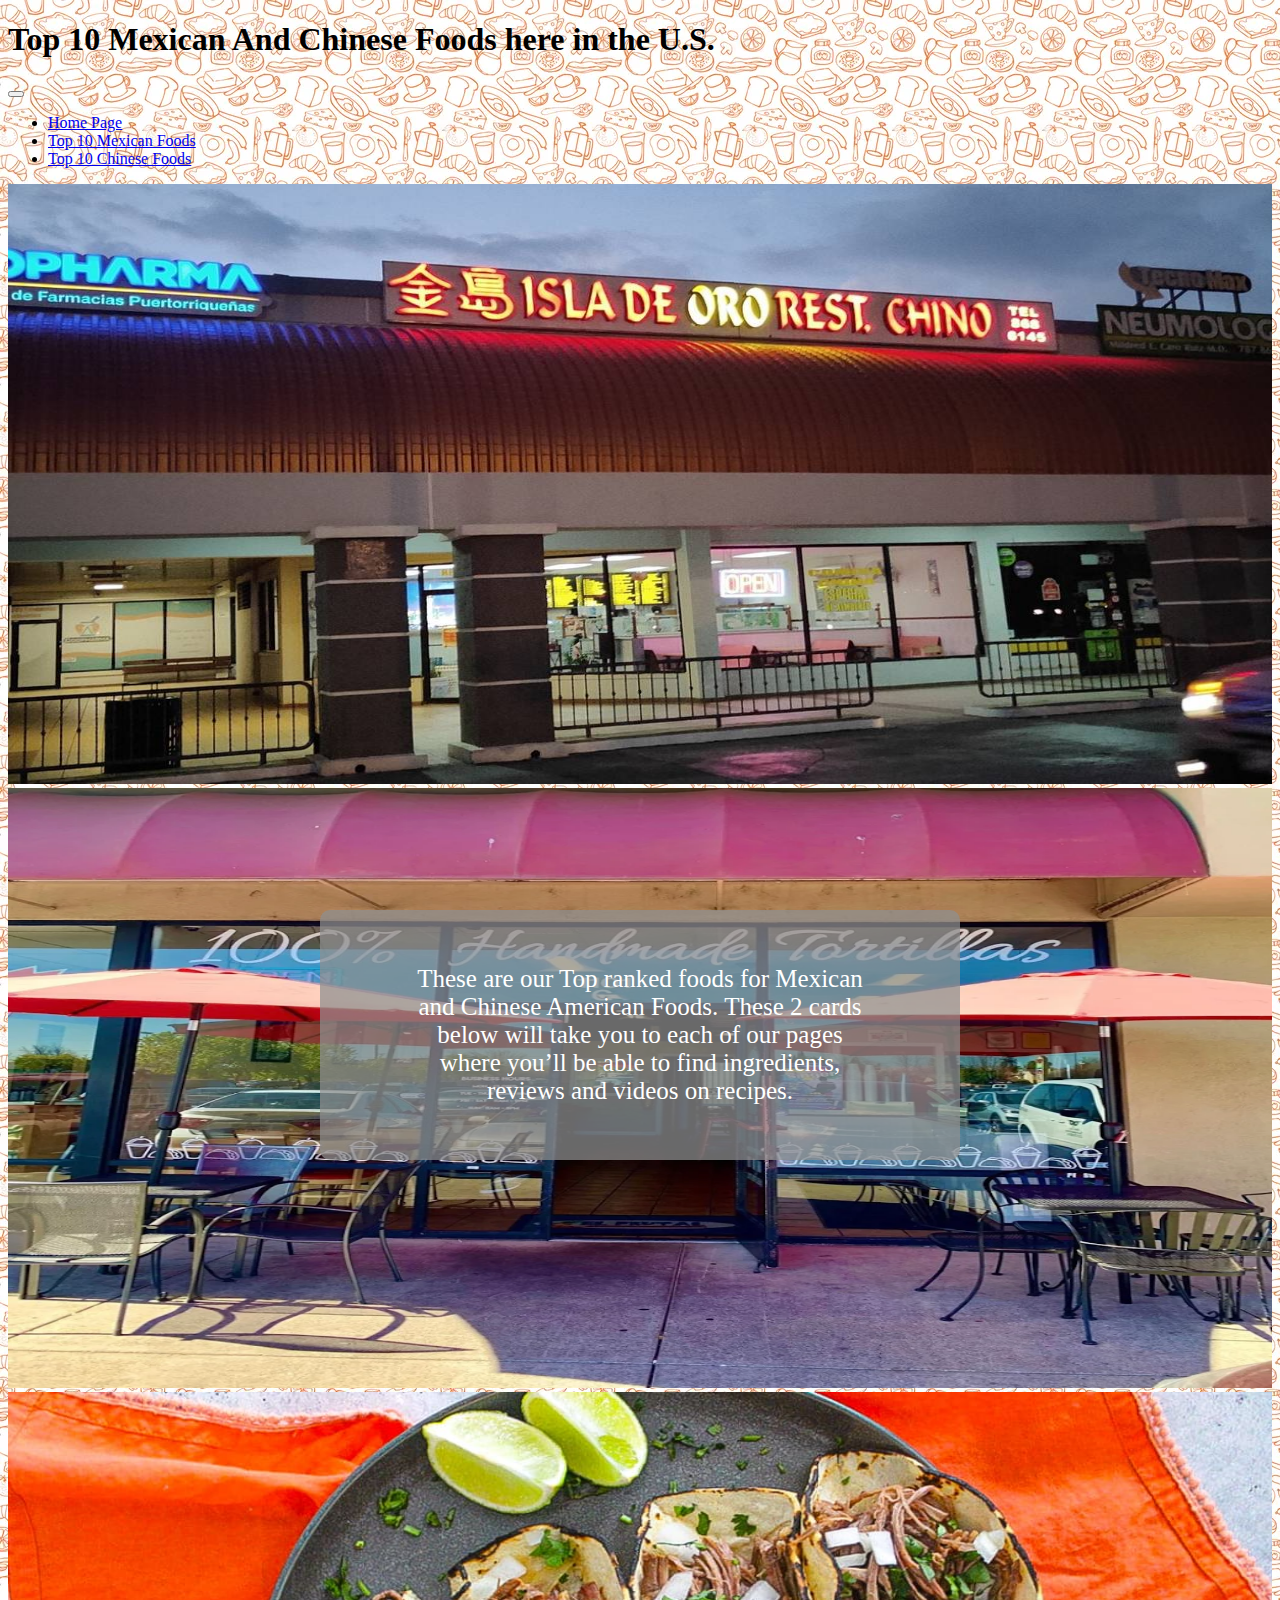
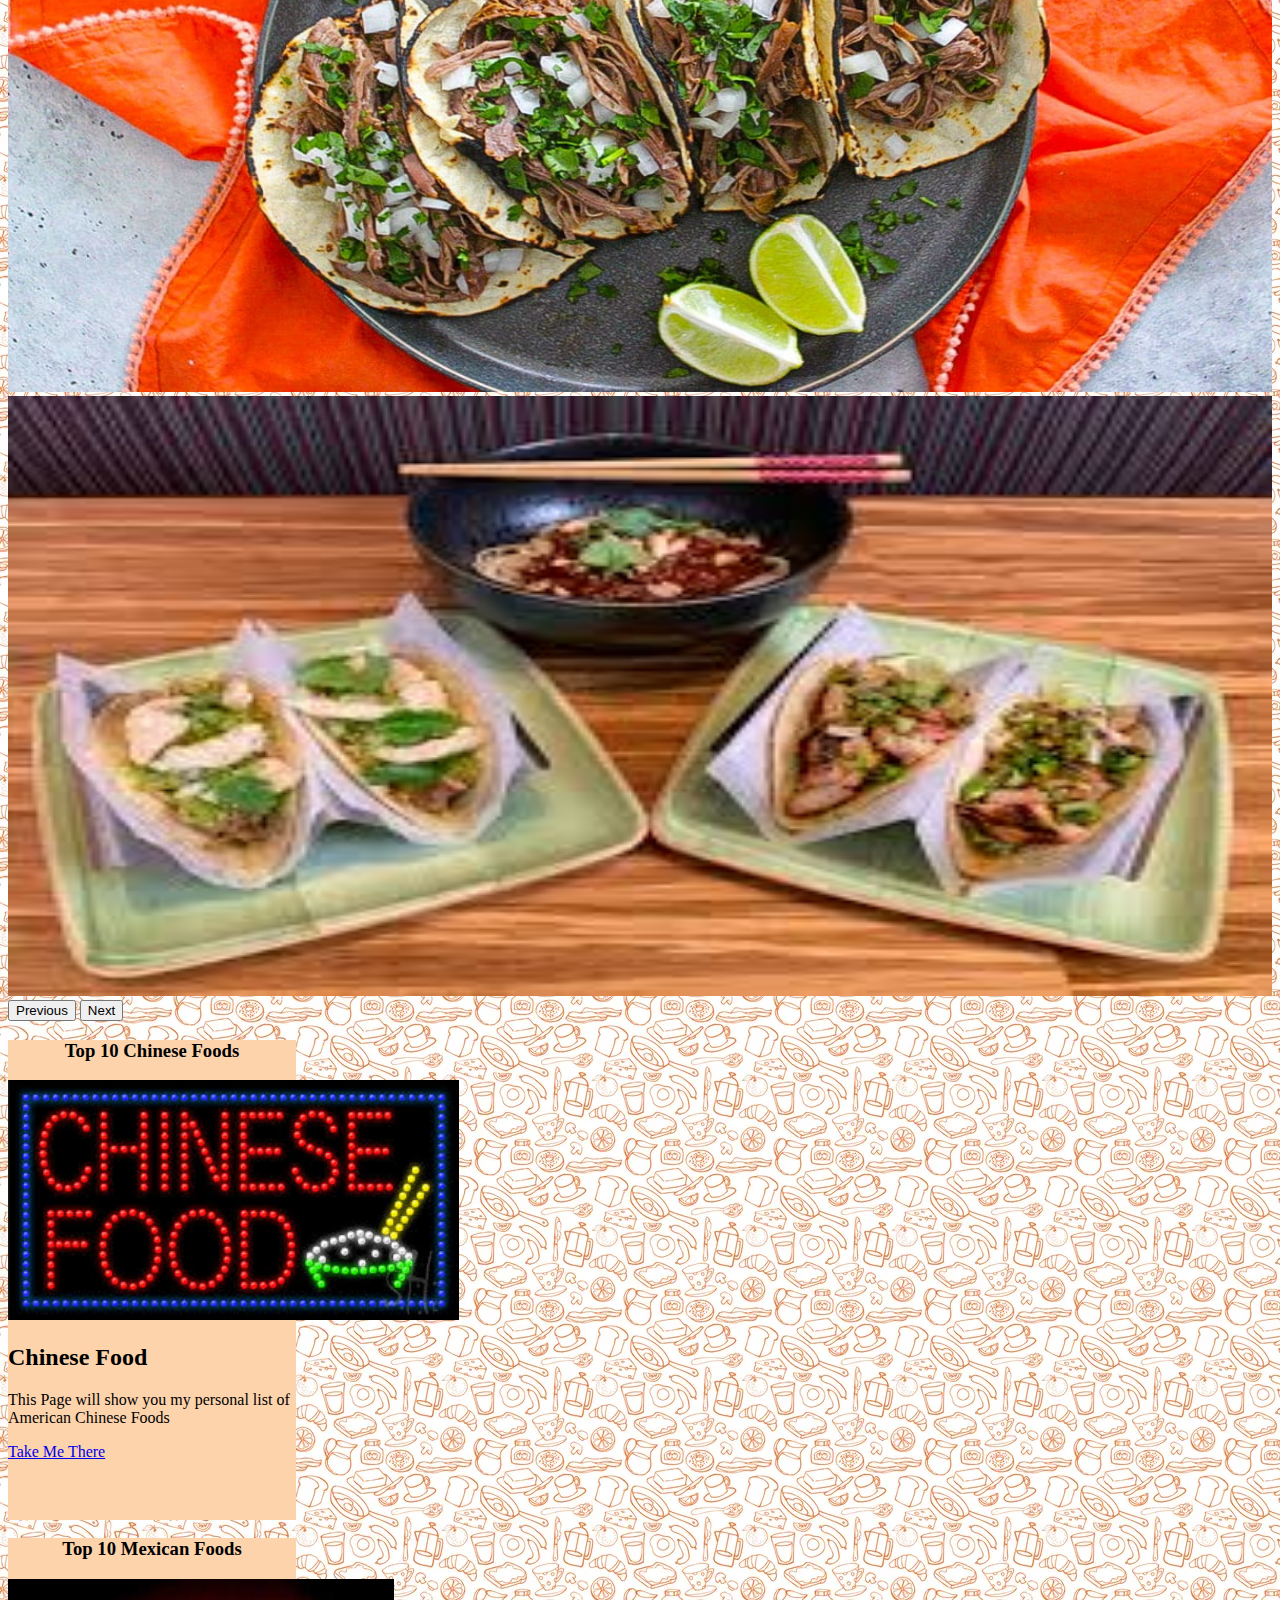
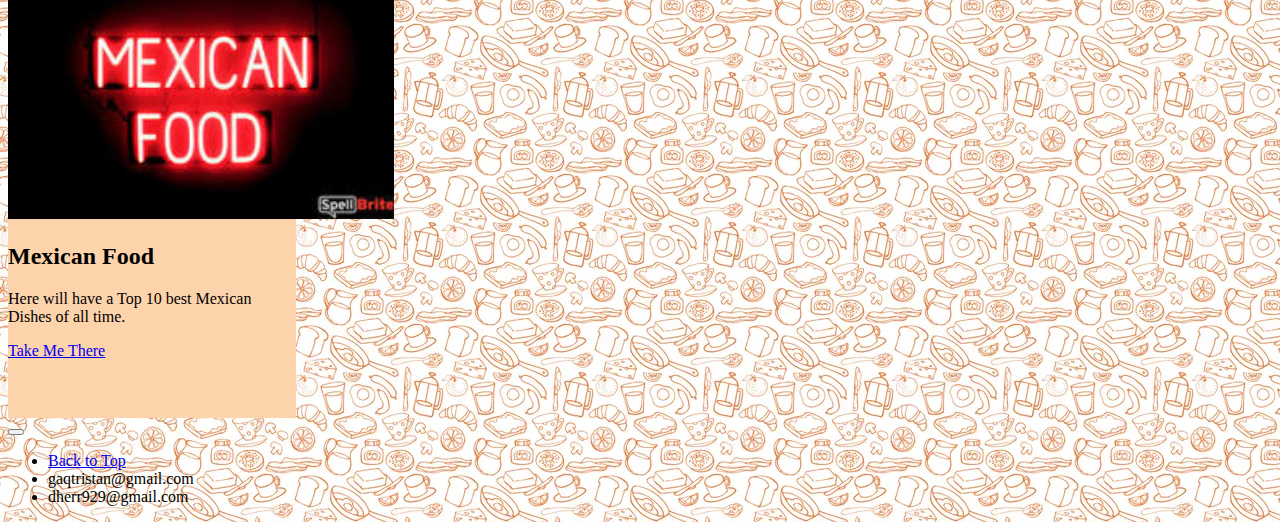
<file: index.html>
<!doctype html>
<html lang="en">

<head>
  <meta charset="utf-8">
  <meta name="viewport" content="width=device-width, initial-scale=1">
  <title>Top 10 Mexican And Chinese Foods here in the U.S</title>
  <link rel="stylesheet" href="styles/styles.css">
  <link href="https://cdn.jsdelivr.net/npm/bootstrap@5.3.8/dist/css/bootstrap.min.css" rel="stylesheet"
    integrity="sha384-sRIl4kxILFvY47J16cr9ZwB07vP4J8+LH7qKQnuqkuIAvNWLzeN8tE5YBujZqJLB" crossorigin="anonymous">
</head>

<body>
  <h1>Top 10 Mexican And Chinese Foods here in the U.S.</h1>

  <nav class="navbar navbar-expand-lg navbar-light navbar-custom">
    <div class="container-fluid">
      <button class="navbar-toggler" type="button" data-bs-toggle="collapse" data-bs-target="#navbarSupportedContent"
        aria-controls="navbarSupportedContent" aria-expanded="false" aria-label="Toggle navigation">
        <span class="navbar-toggler-icon"></span>
      </button>
      <div class="collapse navbar-collapse" id="navbarSupportedContent">
        <ul class="navbar-nav me-auto mb-2 mb-lg-0">
          <li class="nav-item">
            <a class="nav-link disabled active" aria-current="page" href="../index.html">Home Page</a>
          </li>
          <li class="nav-item">
            <a class="nav-link" href="./pages/MexicanFood.html">Top 10 Mexican Foods</a>
          </li>
          <li class="nav-item">
            <a class="nav-link" href="./pages/ChineseFood.html">Top 10 Chinese Foods</a>
          </li>
        </ul>
      </div>
    </div>
  </nav>

  <!-- carousel -->
  <div class="w-100 pb-5">

    <div id="carouselExampleAutoplaying" class="carousel slide" data-bs-ride="carousel">
      <div class="carousel-inner">
        <div class="carousel-item active">
          <img src="./Photos/Chinese-Restaurants.jpg" class="d-block w-100" alt="Chinese American Restaurant">
        </div>
        <div class="carousel-item">
          <img src="./Photos/El-Frutal-restaurant.webp" class="d-block w-100" alt="Mexican Restaurant">
        </div>
        <div class="carousel-item">
          <img src="./Photos/Tacos_.jpg" class="d-block w-100" alt="Mexican Restaurant">
        </div>
        <div class="carousel-item">
          <img src="/assets/mexicanandchinese.jpg" class="d-block w-100"
            alt="Mexican And Chinese Food on the same plate">
        </div>
      </div>
      <button class="carousel-control-prev" type="button" data-bs-target="#carouselExampleAutoplaying"
        data-bs-slide="prev">
        <span class="carousel-control-prev-icon" aria-hidden="true"></span>
        <span class="visually-hidden">Previous</span>
      </button>
      <button class="carousel-control-next" type="button" data-bs-target="#carouselExampleAutoplaying"
        data-bs-slide="next">
        <span class="carousel-control-next-icon" aria-hidden="true"></span>
        <span class="visually-hidden">Next</span>
      </button>
    </div>
  </div>

  <div class="container">
    <!-- Text row -->
    <div class="row">
      <div class="transparentbox">
        <p class="mainpagetext">These are our Top ranked foods for Mexican and Chinese American Foods.
          These 2 cards below will take you to each of our pages where you’ll be able to find ingredients, reviews and
          videos on recipes. </p>
      </div>
    </div>

    <!-- Card Row -->
    <div class="row m-5 align-items-stretch">
      <div class="col-lg-6 ">
        <!-- Card 1 -->
        <div class="card custom-card-color mx-auto mb-5 d-flex " style="width: 18rem; height: 30rem;">
          <h3 style="text-align: center;">Top 10 Chinese Foods</h3>
          <img class="card-img-top img-Card" src="/assets/chinesesignfood.jpg" alt="An American Chinese Restaurant" />
          <div class="card-body">
            <h2>Chinese Food</h2>
            <p class="card-text">
              This Page will show you my personal list of American Chinese Foods
            </p>
            <a class="btn btn-primary" href="/pages/ChineseFood.html">Take Me There</a>
          </div>
        </div>


      </div>

      <div class="col-lg-6">
        <!-- Card 2 -->
        <div class="card custom-card-color mx-auto mb-5 d-flex" style="width: 18rem; height: 30rem;">
          <h3 style="text-align: center;">Top 10 Mexican Foods</h3>
          <img class="card-img-top img-Card" src="/assets/mexicanfoodsign.jpg" alt="Card image cap" />
          <div class="card-body">
            <h2>Mexican Food</h2>
            <p class="card-text">
              Here will have a Top 10 best Mexican Dishes of all time. </p>
            <a class="btn btn-primary" href="/pages/MexicanFood.html">Take Me There</a>
          </div>
        </div>


      </div>
    </div>
  </div>
  <!-- Bottom NavBar: FULL-WIDTH and fixed to bottom -->
  <nav class="navbar navbar-expand-lg navbar-light navbar-custom-red w-100 py-0 mb-2">
    <div class="container-fluid">
      <button class="navbar-toggler" type="button" data-bs-toggle="collapse" data-bs-target="#navbarBottom"
        aria-controls="navbarBottom" aria-expanded="false" aria-label="Toggle navigation">
        <span class="navbar-toggler-icon"></span>
      </button>

    <div class="collapse navbar-collapse" id="navbarBottom">
      <ul class="navbar-nav me-auto mb-2 mb-lg-0">
        <li class="nav-item">
          <a class="nav-link active" aria-current="page" href="#Top">Back to Top</a>
        </li>
        <li class="nav-item">
          <a class="nav-link">gaqtristan@gmail.com</a>
        </li>
        <li class="nav-item">
          <a class="nav-link">dherr929@gmail.com</a>
        </li>
      </ul>
    </div>
      <!-- <div class="collapse navbar-collapse" id="navbarBottom">
        <ul class="navbar-nav me-auto mb-2 mb-lg-0">
          <li class="nav-item">
            <a class="nav-link active" aria-current="page" href="#Top">Back to Top</a>
          </li>
          <li class="nav-item">
            <a class="nav-link" href="../index.html">Home</a>
          </li>
          <li class="nav-item">
            <a class="nav-link" href="./ChineseFood.html">Top 10 Chinese American Foods</a>
          </li>
        </ul>
      </div> -->
  </nav>

  <script src="https://cdn.jsdelivr.net/npm/bootstrap@5.3.8/dist/js/bootstrap.bundle.min.js"
    integrity="sha384-FKyoEForCGlyvwx9Hj09JcYn3nv7wiPVlz7YYwJrWVcXK/BmnVDxM+D2scQbITxI"
    crossorigin="anonymous"></script>
</body>

</html>
</file>
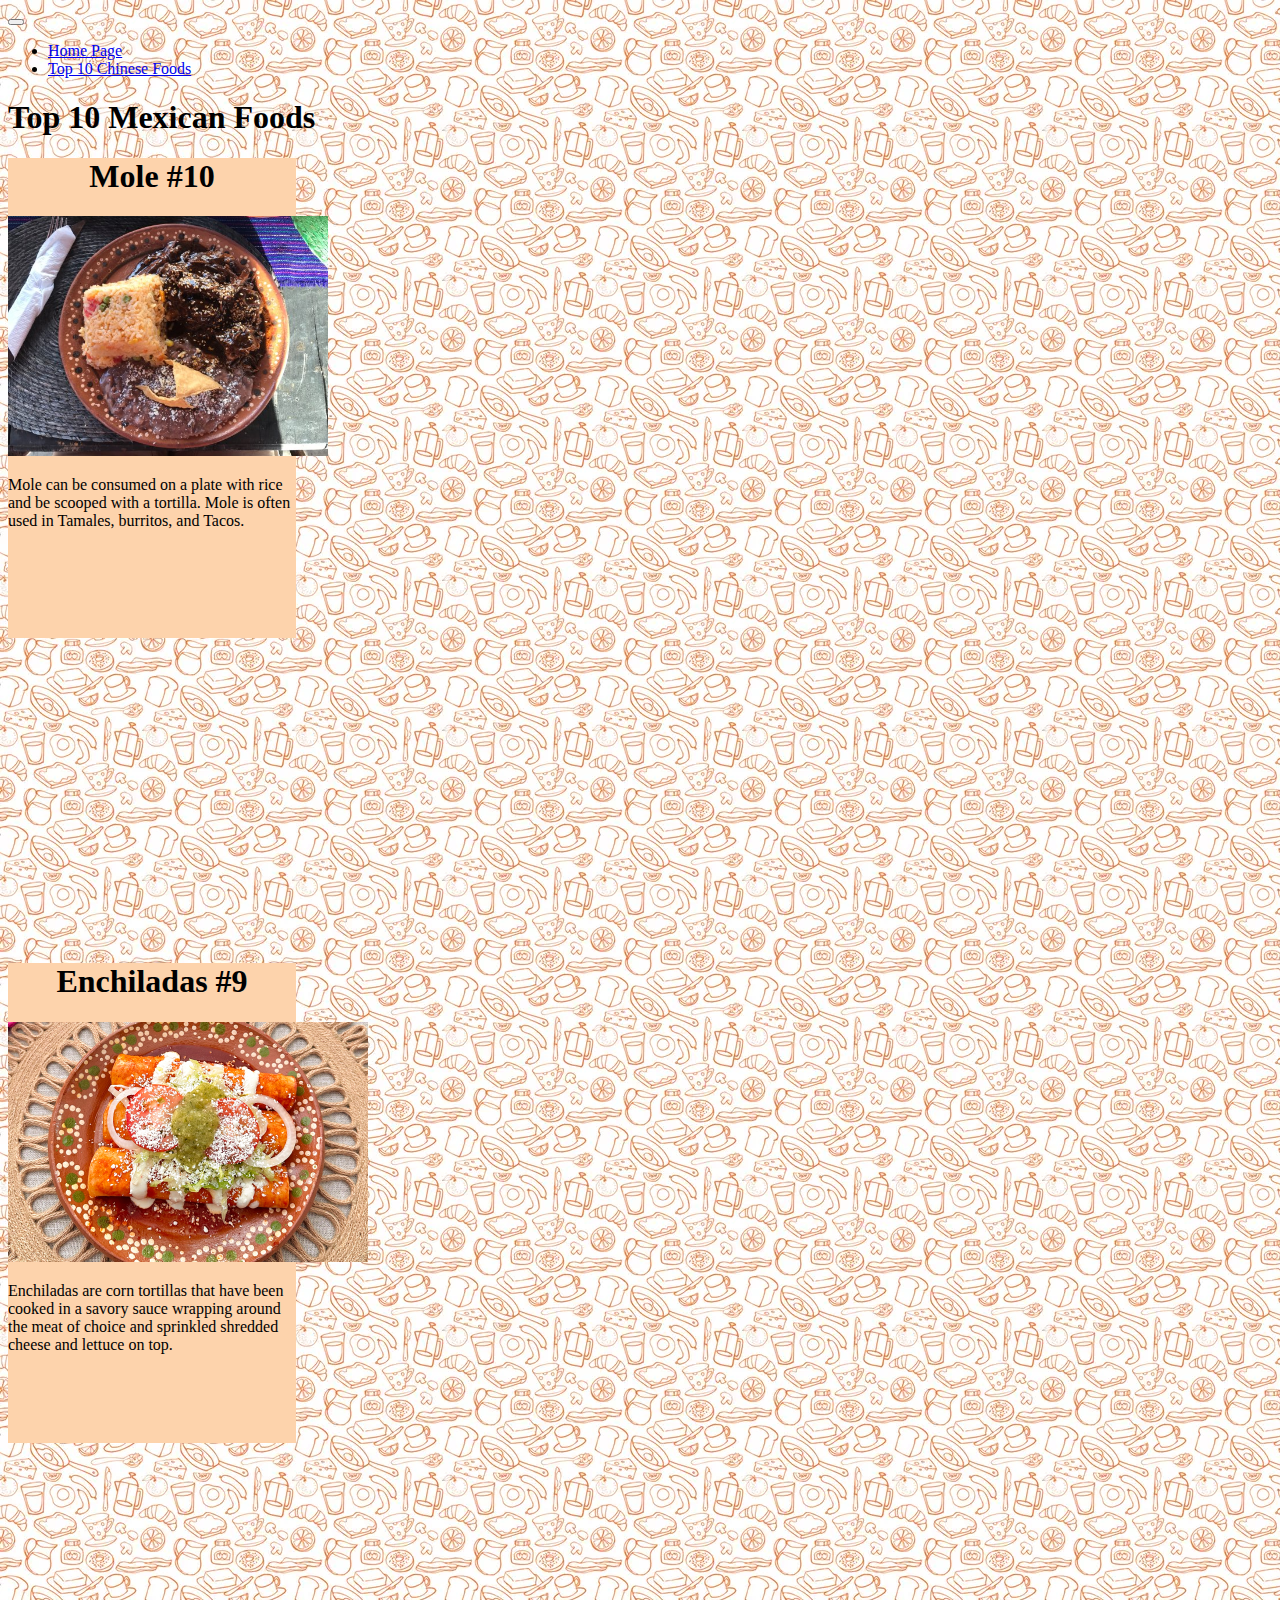
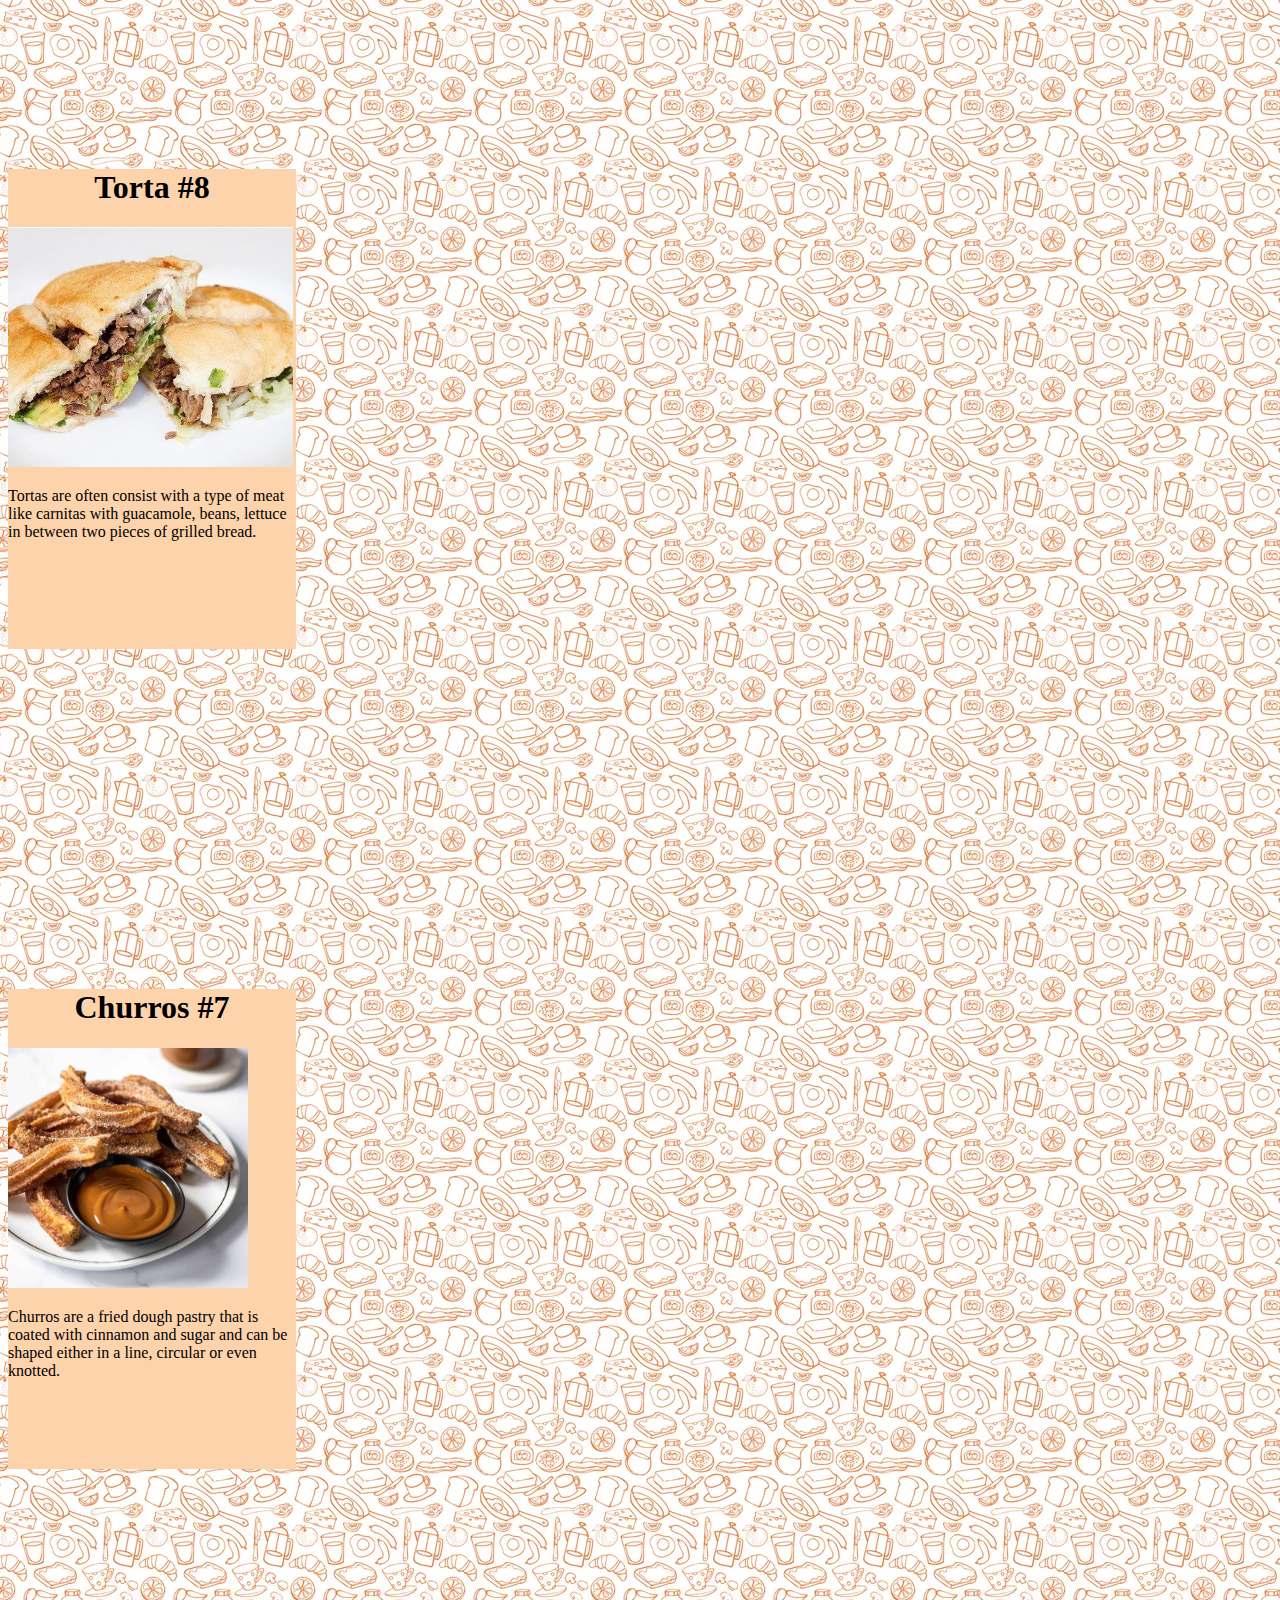
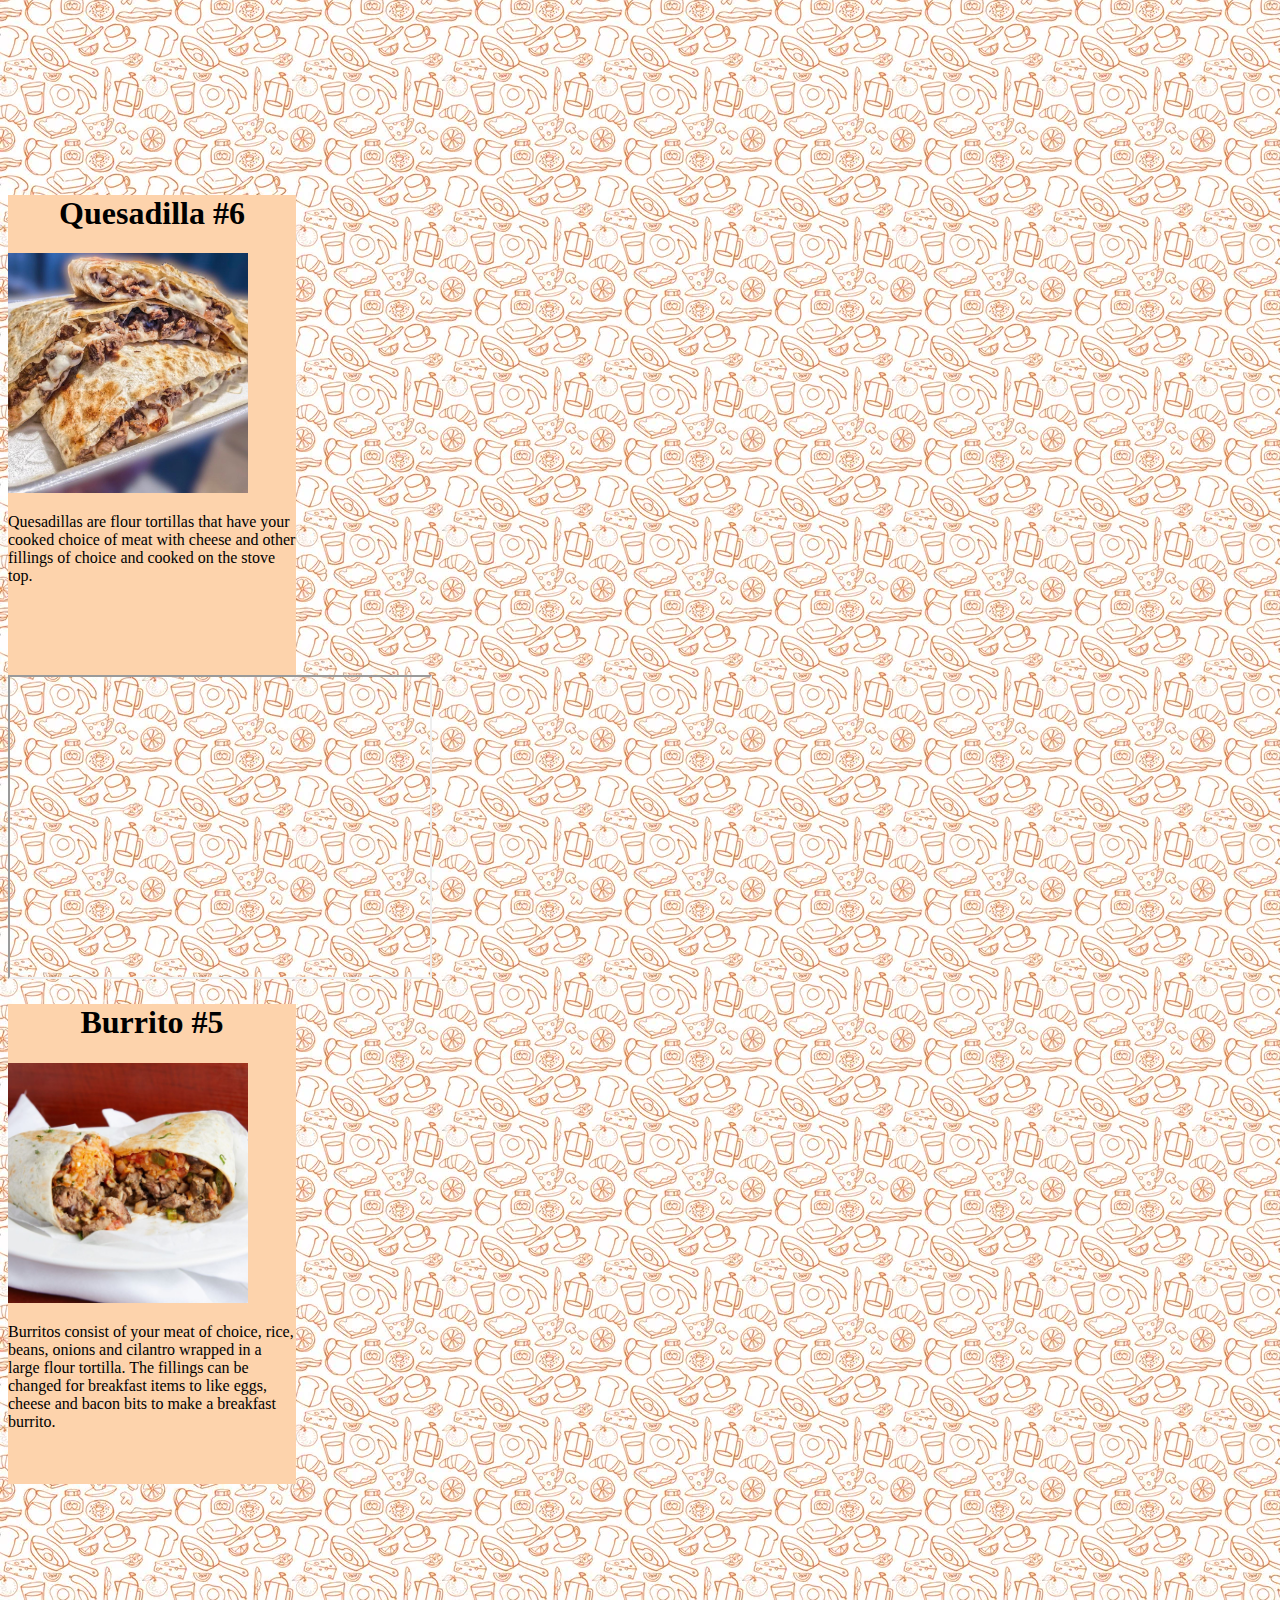
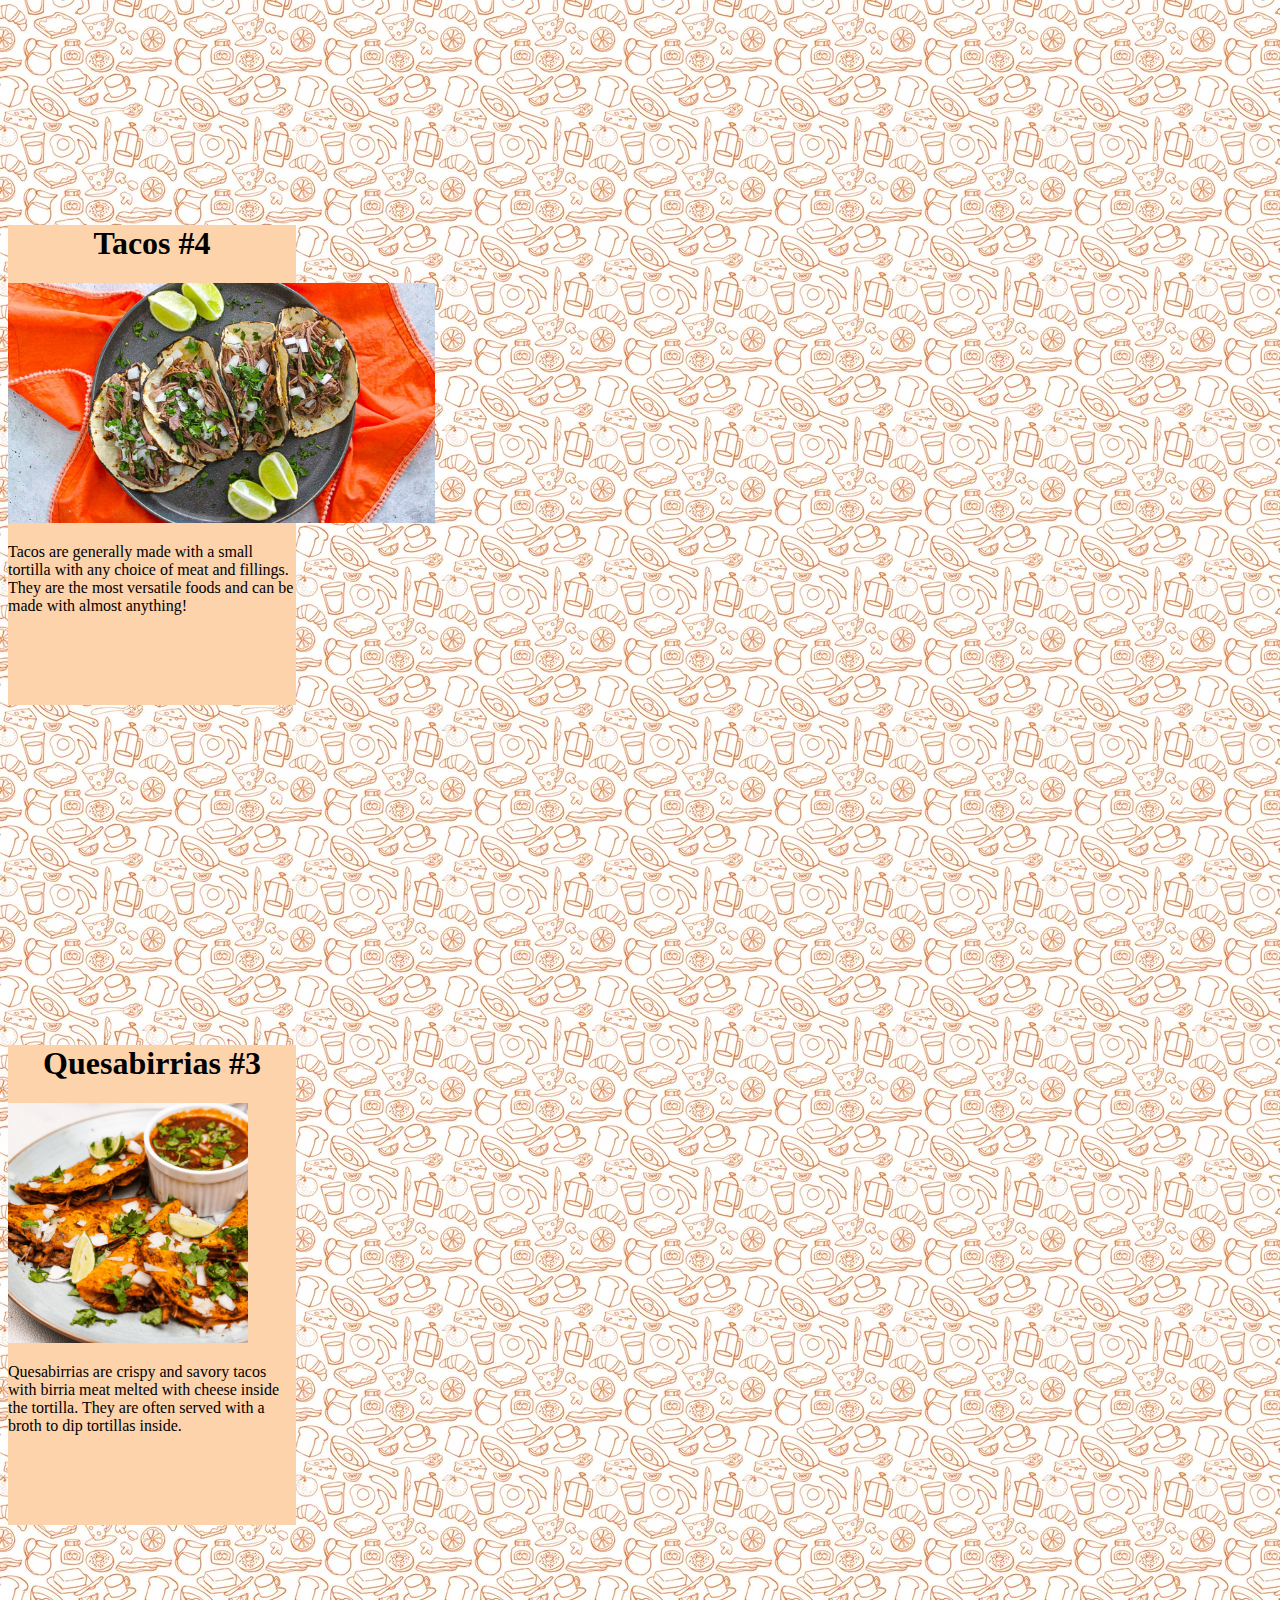
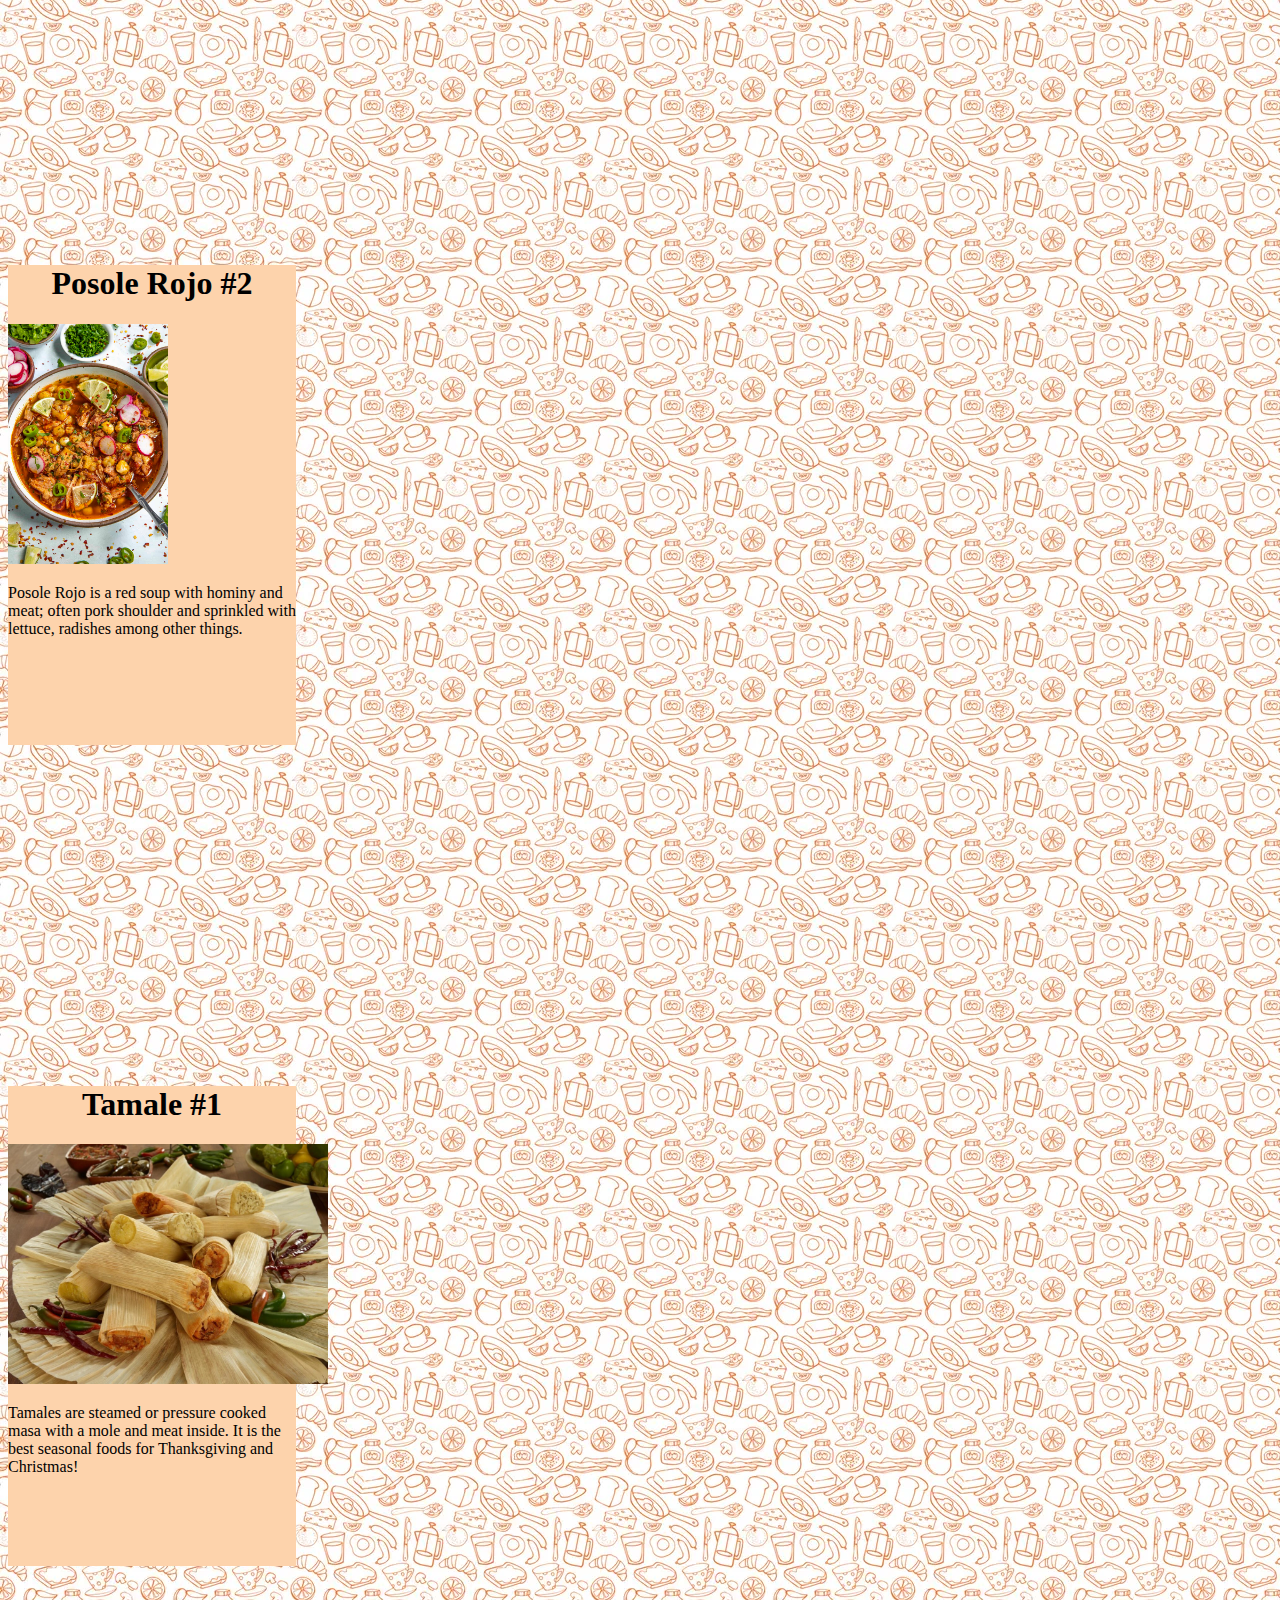
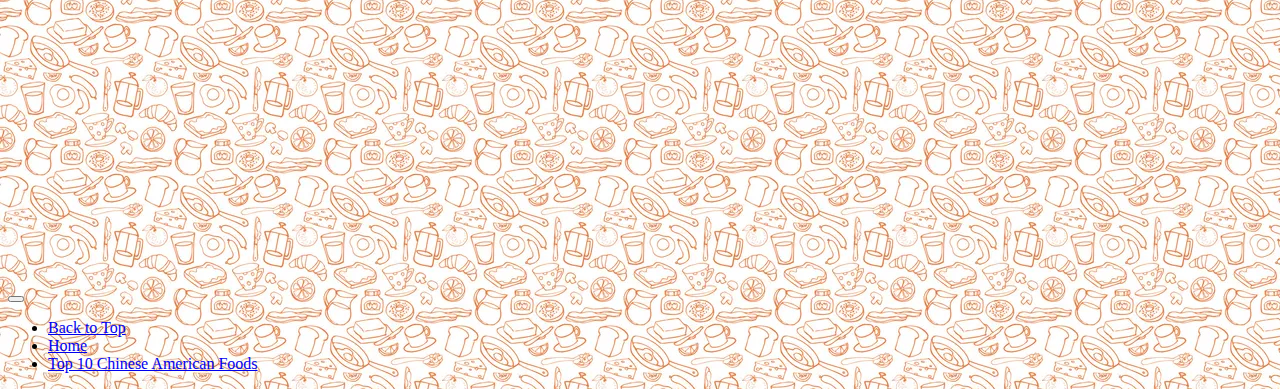
<file: pages/MexicanFood.html>
<!DOCTYPE html>
<html lang="en">
  <head>
    <meta charset="utf-8" />
    <meta name="viewport" content="width=device-width, initial-scale=1" />
    <title>Top 10 Mexican Foods</title>
    <link
      href="https://cdn.jsdelivr.net/npm/bootstrap@5.3.8/dist/css/bootstrap.min.css"
      rel="stylesheet"
      integrity="sha384-sRIl4kxILFvY47J16cr9ZwB07vP4J8+LH7qKQnuqkuIAvNWLzeN8tE5YBujZqJLB"
      crossorigin="anonymous"
    />
    <link rel="stylesheet" href="../styles/styles.css"/>
  </head>

  <body>
    <nav
      class="navbar navbar-expand-lg bg-body-tertiary navbar-light navbar-light custom-navbar"
    >
      <div class="container-fluid">
        <button
          class="navbar-toggler"
          type="button"
          data-bs-toggle="collapse"
          data-bs-target="#navbarSupportedContent"
          aria-controls="navbarSupportedContent"
          aria-expanded="false"
          aria-label="Toggle navigation"
        >
          <span class="navbar-toggler-icon"></span>
        </button>
        <div class="collapse navbar-collapse" id="navbarSupportedContent">
          <ul class="navbar-nav me-auto mb-2 mb-lg-0">
            <li class="nav-item">
              <a
                class="nav-link active"
                aria-current="page"
                href="../index.html"
                >Home Page</a
              >
            </li>
            <li class="nav-item">
              <a class="nav-link" href="./ChineseFood.html"
                >Top 10 Chinese Foods</a
              >
            </li>
          </ul>
          <h1 class="position-absolute top-50 start-50 translate-middle m-0">
            Top 10 Mexican Foods
          </h1>
        </div>
      </div>
    </nav>

    <div class="container">
      <!-- Row 1 -->
      <row class="row m-5 align-items-stretch">
        <div class="col-md-6">
          <!-- Card 1 -->
          <div
            class="card custom-card-color mx-auto d-flex"
            style="width: 18rem; height: 30rem"
          >
            <h1 style="text-align: center">Mole #10</h1>
            <img
              class="card-img-top img-Card"
              src="../Photos/mole-con-carne.jpg"
              alt="A picture of a plate with meat covered mole with rice."
            />
            <div class="card-body">
              <p class="card-text">
                Mole can be consumed on a plate with rice and be scooped with a
                tortilla. Mole is often used in Tamales, burritos, and Tacos.
              </p>
            </div>
          </div>

          <iframe
            class="m-5"
            width="420"
            height="300"
            src="https://www.youtube.com/embed/M9T6AaQLGWo?si=pxq-RFNuDokzF_ji&amp;start=24"
            title="YouTube video player"
            frameborder="0"
            allow="accelerometer; autoplay; clipboard-write; encrypted-media; gyroscope; picture-in-picture; web-share"
            referrerpolicy="strict-origin-when-cross-origin"
            allowfullscreen
          ></iframe>
        </div>

        <div class="col-md-6">
          <!-- Card 2 -->
          <div
            class="card custom-card-color mx-auto d-flex"
            style="width: 18rem; height: 30rem"
          >
            <h1 style="text-align: center">Enchiladas #9</h1>
            <img
              class="card-img-top img-Card"
              src="../Photos/enchilada.jpg"
              alt="Card image cap"
            />
            <div class="card-body">
              <p class="card-text">
                Enchiladas are corn tortillas that have been cooked in a savory
                sauce wrapping around the meat of choice and sprinkled shredded
                cheese and lettuce on top.
              </p>
            </div>
          </div>

          <iframe
            class="m-5"
            width="420"
            height="300"
            src="https://www.youtube.com/embed/oAU-B4JbsMg?si=UcOFM2ahVwz-obIj"
            title="YouTube video player"
            frameborder="0"
            allow="accelerometer; autoplay; clipboard-write; encrypted-media; gyroscope; picture-in-picture; web-share"
            referrerpolicy="strict-origin-when-cross-origin"
            allowfullscreen
          ></iframe>
        </div>
      </row>
      <!-- Row 2  -->
      <row class="row m-5 align-items-stretch">
        <div class="col-md-6">
          <!-- Card 1 -->
          <div
            class="card custom-card-color mx-auto d-flex"
            style="width: 18rem; height: 30rem"
          >
            <h1 style="text-align: center">Torta #8</h1>
            <img
              class="card-img-top img-Card"
              src="../Photos/CARNITAS-TORTA.jpg"
              alt="An image of a carnitas torta."
            />
            <div class="card-body">
              <p class="card-text">
                Tortas are often consist with a type of meat like carnitas with
                guacamole, beans, lettuce in between two pieces of grilled
                bread.
              </p>
            </div>
          </div>
          <iframe
            class="m-5"
            width="420"
            height="315"
            src="https://www.youtube.com/embed/GR206pYlHpE?si=d_fX5GGXMHRAYyfR&amp;start=24"
            title="YouTube video player"
            frameborder="0"
            allow="accelerometer; autoplay; clipboard-write; encrypted-media; gyroscope; picture-in-picture; web-share"
            referrerpolicy="strict-origin-when-cross-origin"
            allowfullscreen
          ></iframe>
        </div>

        <div class="col-md-6">
          <!-- Card 2 -->
          <div
            class="card custom-card-color mx-auto d-flex"
            style="width: 18rem; height: 30rem"
          >
            <h1 style="text-align: center">Churros #7</h1>
            <img
              class="card-img-top img-Card"
              src="../Photos/churros-dulce-de-leche.jpg"
              alt="Card image cap"
            />
            <div class="card-body">
              <p class="card-text">
                Churros are a fried dough pastry that is coated with cinnamon
                and sugar and can be shaped either in a line, circular or even
                knotted.
              </p>
            </div>
          </div>

          <iframe
            class="m-5"
            src="https://youtube.com/embed/_OkM8ovFWpY?si=m18GRz6H-Ag0FTaC"
            width="420"
            height="300"
            frameborder="0"
          ></iframe>
        </div>
      </row>
      <!-- Row 3 of cards -->
      <row class="row m-5 align-items-stretch">
        <div class="col-md-6">
          <!-- Card 1 -->
          <div
            class="card custom-card-color mx-auto d-flex"
            style="width: 18rem; height: 30rem"
          >
            <h1 style="text-align: center">Quesadilla #6</h1>
            <img
              class="card-img-top img-Card"
              src="../Photos/quesadilla.jpg"
              alt="An image of a Quesadilla!"
            />
            <div class="card-body">
              <p class="card-text">
                Quesadillas are flour tortillas that have your cooked choice of
                meat with cheese and other fillings of choice and cooked on the
                stove top.
              </p>
            </div>
          </div>

          <iframe
            class="m-5"
            width="420"
            height="300"
            controls
            src="https://youtube.com/embed/sXTFDljmoDA?si=fwq9pSi4SqawODLf"
          ></iframe>
        </div>

        <div class="col-md-6">
          <!-- Card 2 -->
          <div
            class="card custom-card-color mx-auto d-flex"
            style="width: 18rem; height: 30rem"
          >
            <h1 style="text-align: center">Burrito #5</h1>
            <img
              class="card-img-top img-Card"
              src="../Photos/burrito-carne-asada.jpg"
              alt="Image of a burrito taco truck style!"
            />
            <div class="card-body">
              <p class="card-text">
                Burritos consist of your meat of choice, rice, beans, onions and
                cilantro wrapped in a large flour tortilla. The fillings can be
                changed for breakfast items to like eggs, cheese and bacon bits
                to make a breakfast burrito.
              </p>
            </div>
          </div>

          <iframe
            class="m-5"
            width="420"
            height="315"
            src="https://www.youtube.com/embed/59cE6SZ4s0g?si=Wm18NFqAmDfKYr3w"
            title="YouTube video player"
            frameborder="0"
            allow="accelerometer; autoplay; clipboard-write; encrypted-media; gyroscope; picture-in-picture; web-share"
            referrerpolicy="strict-origin-when-cross-origin"
            allowfullscreen
          ></iframe>
        </div>
      </row>
      <!-- Row 4 -->
      <row class="row m-5 align-items-stretch">
        <div class="col-md-6">
          <!-- Card 1 -->
          <div
            class="card custom-card-color mx-auto d-flex"
            style="width: 18rem; height: 30rem"
          >
            <h1 style="text-align: center">Tacos #4</h1>
            <img
              class="card-img-top img-Card"
              src="../Photos/Tacos_.jpg"
              alt="A picture of a plate with meat covered mole with rice."
            />
            <div class="card-body">
              <p class="card-text">
                Tacos are generally made with a small tortilla with any choice
                of meat and fillings. They are the most versatile foods and can
                be made with almost anything!
              </p>
            </div>
          </div>

          <iframe
            class="m-5"
            width="420"
            height="315"
            src="https://www.youtube.com/embed/RAjSZipmyBw?si=7wTLOPkdj9NLutUY"
            title="YouTube video player"
            frameborder="0"
            allow="accelerometer; autoplay; clipboard-write; encrypted-media; gyroscope; picture-in-picture; web-share"
            referrerpolicy="strict-origin-when-cross-origin"
            allowfullscreen
          ></iframe>
        </div>

        <div class="col-md-6">
          <!-- Card 2 -->
          <div
            class="card custom-card-color mx-auto d-flex"
            style="width: 18rem; height: 30rem"
          >
            <h1 style="text-align: center">Quesabirrias #3</h1>
            <img
              class="card-img-top img-Card"
              src="../Photos/Quesabirrias.png"
              alt="A picture of quesabirrias tacos next to a cup of birria broth."
            />
            <div class="card-body">
              <p class="card-text">
                Quesabirrias are crispy and savory tacos with birria meat melted
                with cheese inside the tortilla. They are often served with a
                broth to dip tortillas inside.
              </p>
            </div>
          </div>

          <iframe
            class="m-5"
            width="420"
            height="315"
            src="https://www.youtube.com/embed/WrUAEDRhiAM?si=o6keT2JSRMs3QLB2"
            title="YouTube video player"
            frameborder="0"
            allow="accelerometer; autoplay; clipboard-write; encrypted-media; gyroscope; picture-in-picture; web-share"
            referrerpolicy="strict-origin-when-cross-origin"
            allowfullscreen
          ></iframe>
        </div>
      </row>
      <!-- Row 5  -->
      <row class="row m-5 align-items-stretch">
        <div class="col-md-6">
          <!-- Card 1 -->
          <div
            class="card custom-card-color mx-auto d-flex"
            style="width: 18rem; height: 30rem"
          >
            <h1 style="text-align: center">Posole Rojo #2</h1>
            <img
              class="card-img-top img-Card"
              src="../Photos/Pozole-Rojo.jpg"
              alt="A bowl of Posole Rojo with radishes and jalapeno."
            />
            <div class="card-body">
              <p class="card-text">
                Posole Rojo is a red soup with hominy and meat; often pork
                shoulder and sprinkled with lettuce, radishes among other
                things.
              </p>
            </div>
          </div>

          <iframe
            class="m-5"
            width="420"
            height="315"
            src="https://www.youtube.com/embed/zFN2g1FBgVA?si=LaPcgYT370TAxYE1"
            title="YouTube video player"
            frameborder="0"
            allow="accelerometer; autoplay; clipboard-write; encrypted-media; gyroscope; picture-in-picture; web-share"
            referrerpolicy="strict-origin-when-cross-origin"
            allowfullscreen
          ></iframe>
        </div>

        <div class="col-md-6">
          <!-- Card 2 -->
          <div
            class="card custom-card-color mx-auto d-flex"
            style="width: 18rem; height: 30rem"
          >
            <h1 style="text-align: center">Tamale #1</h1>
            <img
              class="card-img-top img-Card"
              src="../Photos/Tamales.jpg"
              alt="Card image cap"
            />
            <div class="card-body">
              <p class="card-text">
                Tamales are steamed or pressure cooked masa with a mole and meat
                inside. It is the best seasonal foods for Thanksgiving and
                Christmas!
              </p>
            </div>
          </div>

          <iframe
            class="m-5"
            width="420"
            height="315"
            src="https://www.youtube.com/embed/ldDpqii6vEs?si=gNJ6jwP1-F5FQHTe"
            title="YouTube video player"
            frameborder="0"
            allow="accelerometer; autoplay; clipboard-write; encrypted-media; gyroscope; picture-in-picture; web-share"
            referrerpolicy="strict-origin-when-cross-origin"
            allowfullscreen
          ></iframe>
        </div>
      </row>
    </div>
    <!-- End div container -->

    <!-- Bottom NavBar -->
    <nav
      class="navbar navbar-expand-lg bg-body-tertiary navbar-light navbar-light custom-navbar"
    >
      <div class="container-fluid">
        <!-- <h1 class="navbar-brand">Top 10 Mexican Foods</h1> -->
        <!-- <a class="navbar-brand" href="#">Navbar</a> -->
        <button
          class="navbar-toggler"
          type="button"
          data-bs-toggle="collapse"
          data-bs-target="#navbarSupportedContent"
          aria-controls="navbarSupportedContent"
          aria-expanded="false"
          aria-label="Toggle navigation"
        >
          <span class="navbar-toggler-icon"></span>
        </button>
        <div class="collapse navbar-collapse" id="navbarSupportedContent">
          <ul class="navbar-nav me-auto mb-2 mb-lg-0">
            <li class="nav-item">
              <a class="nav-link active" aria-current="page" href="#Top"
                >Back to Top</a
              >
            </li>
            <li class="nav-item">
              <a class="nav-link" href="../index.html">Home</a>
            </li>
            <li class="nav-item">
              <a class="nav-link" href="./ChineseFood.html"
                >Top 10 Chinese American Foods</a
              >
            </li>
          </ul>
          <!-- <h1 class="position-absolute top-50 start-50 translate-middle m-0">
            Top 10 Mexican Foods
          </h1> -->
        </div>
      </div>
    </nav>

    <script
      src="https://cdn.jsdelivr.net/npm/bootstrap@5.3.8/dist/js/bootstrap.bundle.min.js"
      integrity="sha384-FKyoEForCGlyvwx9Hj09JcYn3nv7wiPVlz7YYwJrWVcXK/BmnVDxM+D2scQbITxI"
      crossorigin="anonymous"
    ></script>
  </body>
</html>
</file>
<file: styles/styles.css>
body{
    background-image: url(../Photos/food-background.jpg);
}
img{
    height: 15rem;
}
.custom-card-color {
  background-color: #FDD3AC;
}
#carouselExampleAutoplaying img {
 width: 100%;
  height: 600px; 
  object-fit: fill;
}
.transparentbox{
    background-color: rgba(143, 143, 143, 0.733);
    color: white;
    padding: 30px 90px;
    border-radius:10px;
    text-align: center;
    position: absolute;
  top: 115%;
  left: 50%;
  transform: translate(-50%, -50%);
}
.mainpagetext{
  font-size: 25px;
}
</file>
